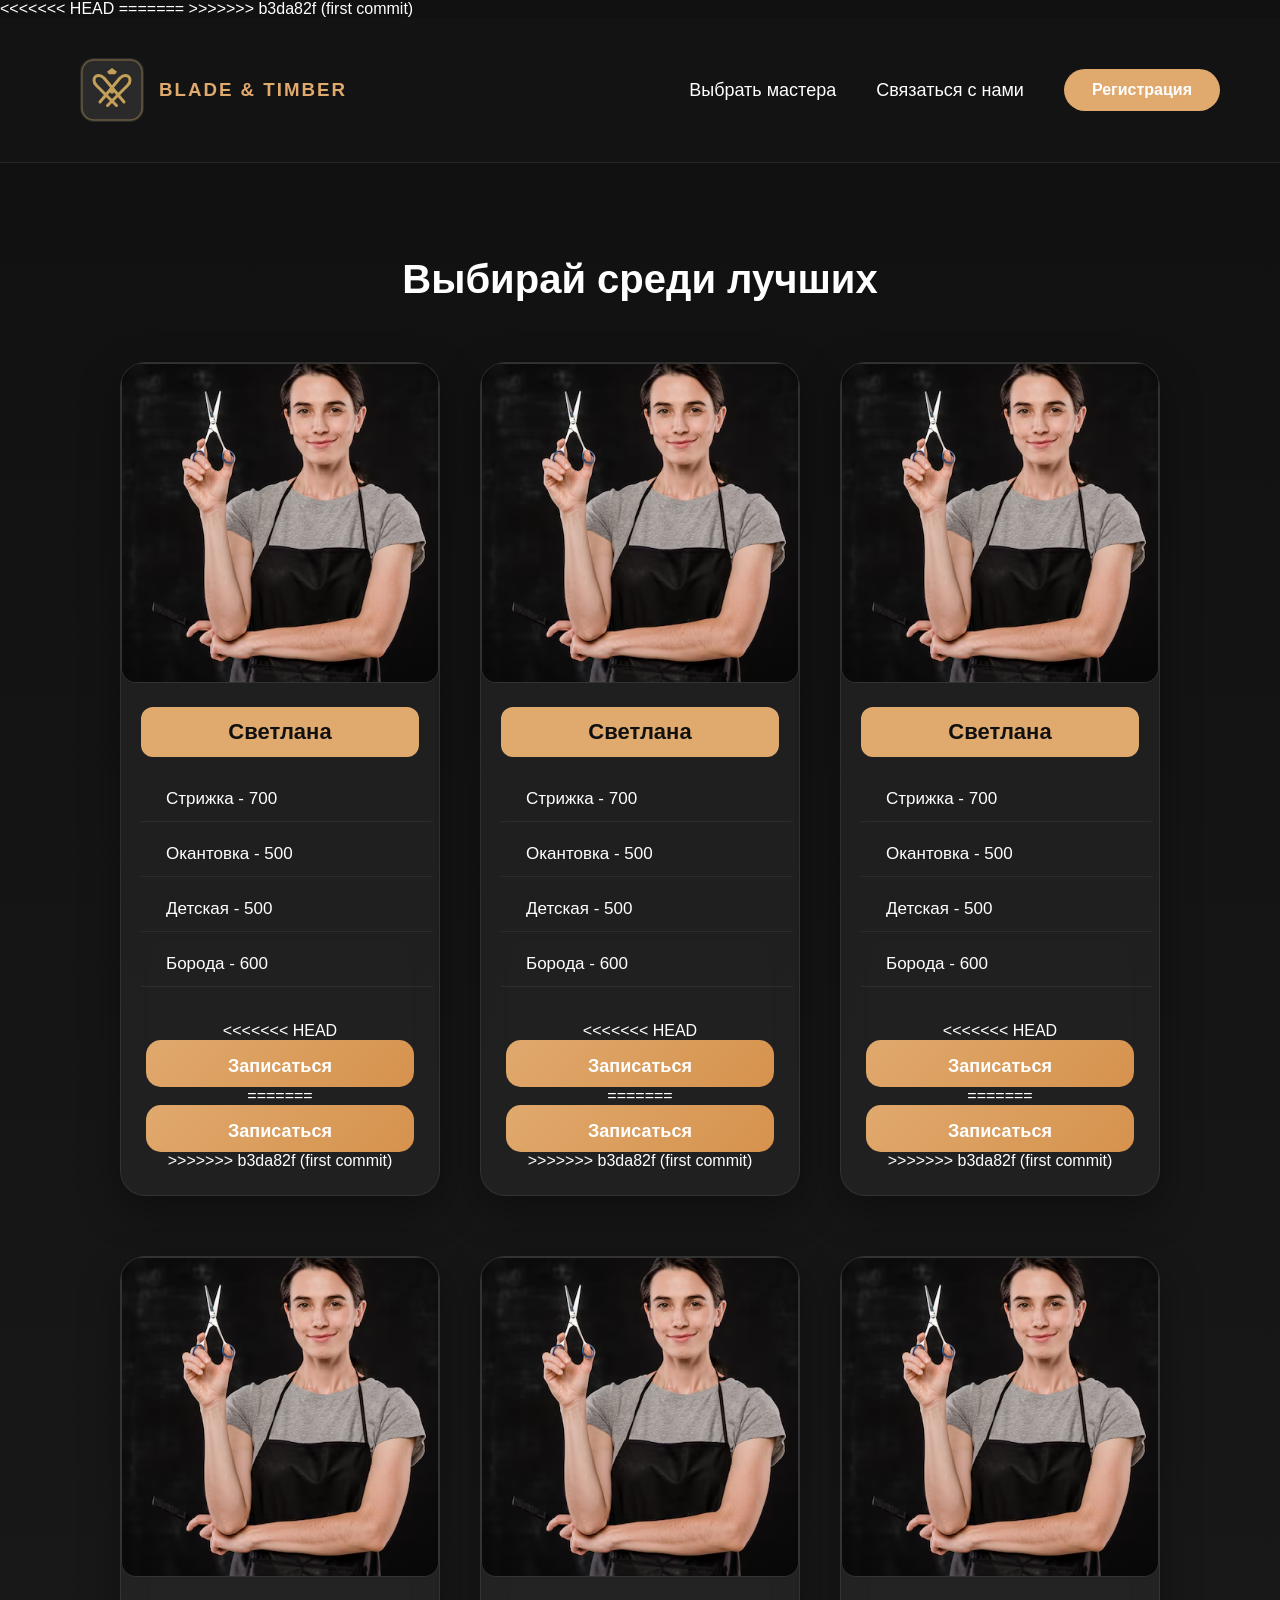
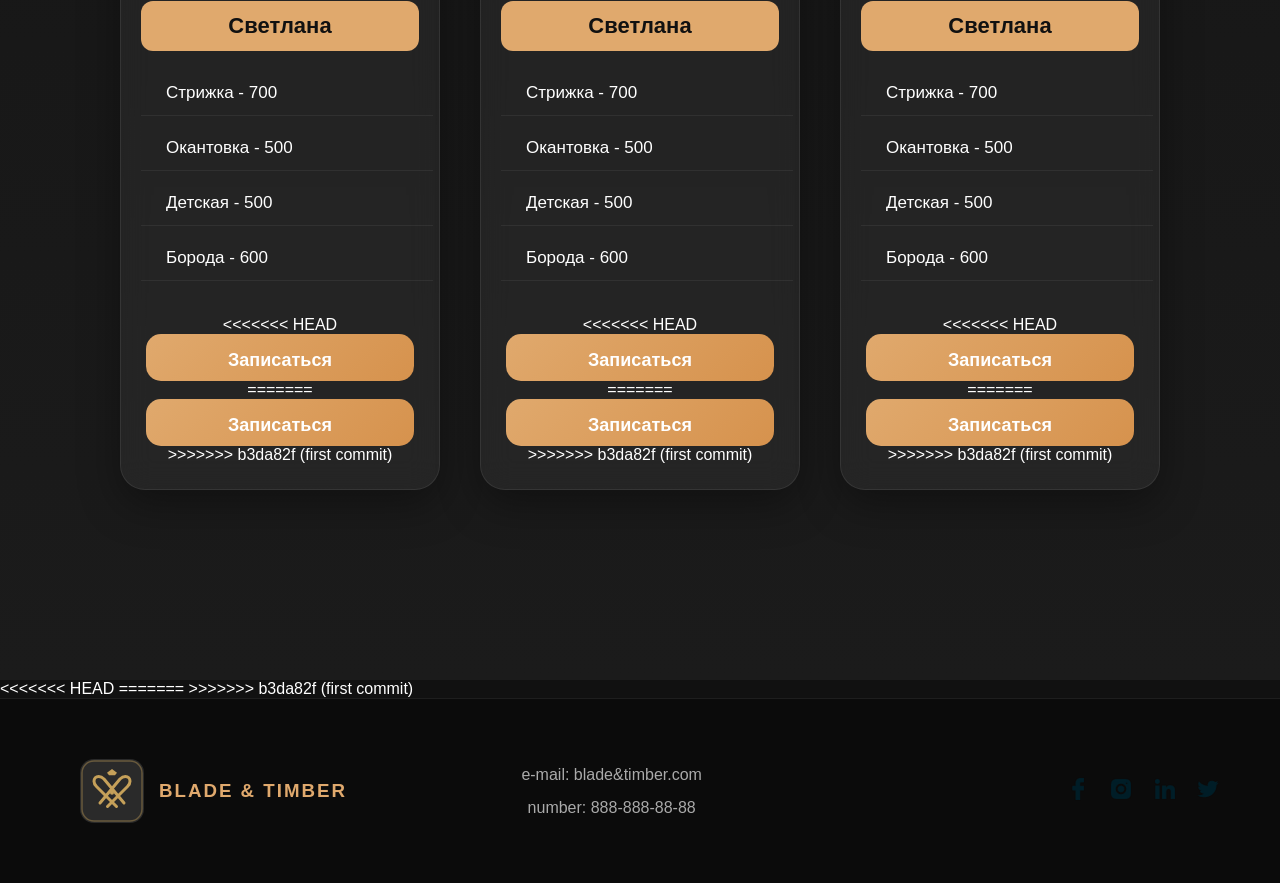
<file: index.html>
<!DOCTYPE html>
<html lang="en">
<head>
    <meta charset="UTF-8">
    <meta name="viewport" content="width=device-width, initial-scale=1.0">
    <title>BLADE & TIMBER</title>
<<<<<<< HEAD
    <link rel="stylesheet" href="static/style.css">
=======
    <link rel="stylesheet" href="static/css/style.css">
>>>>>>> b3da82f (first commit)
</head>
<body>
    <header>
        <!-- Логотип -->
        <div class="logo">
            <img src="static/image/logo.svg" alt="">
            <h3>BLADE & TIMBER</h3>
        </div>
        <!-- Регистрация -->
        <div class="log_in">
            <a href="#barbers" class="a_header">Выбрать мастера</a>
            <a href="#footer" class="a_header">Связаться с нами</a>
            <form action="/login" method="get">
                <button class="button_login">Регистрация</button>
            </form>
        </div>
    </header>
    <!-- Поле с карточками -->
    <div class="body" id="#barbers">
        <h2 class="text_body">Выбирай среди лучших</h2>
        <div class="all_card">
            <!-- Карточка -->
            <div class="barber">
                
                <div class="money_barber">
                    <div>
                        <img class="image_barber" src="static/image/pretty-young-hairdresser-apron-holding-sharp-scissors-while-standing-front-camera-against-black-background_274679-4937.avif" alt="">
                    </div>
                    <div>
                        <div>
                            <h4 class="name_barber">Светлана</h4>
                        </div>
                        <ul>
                            <li>Стрижка - 700</li>
                            <li>Окантовка - 500</li>
                            <li>Детская - 500</li>
                            <li>Борода - 600</li>
                        </ul>
                    </div>
                </div>
                <div class="date">
<<<<<<< HEAD
                    <button class="date_button">Записаться</button>
=======
                <form action="/login" method="get">
                    <button class="date_button">Записаться</button>
                </form>
>>>>>>> b3da82f (first commit)
                </div>
            </div>
            <!-- Карточка - 2 -->
            <div class="barber">
                
                <div class="money_barber">
                    <div>
                        <img class="image_barber" src="static/image/pretty-young-hairdresser-apron-holding-sharp-scissors-while-standing-front-camera-against-black-background_274679-4937.avif" alt="">
                    </div>
                    <div>
                        <div>
                            <h4 class="name_barber">Светлана</h4>
                        </div>
                        <ul>
                            <li>Стрижка - 700</li>
                            <li>Окантовка - 500</li>
                            <li>Детская - 500</li>
                            <li>Борода - 600</li>
                        </ul>
                    </div>
                </div>
                <div class="date">
<<<<<<< HEAD
                    <button class="date_button">Записаться</button>
=======
                <form action="/login" method="get">
                    <button class="date_button">Записаться</button>
                </form>
>>>>>>> b3da82f (first commit)
                </div>
            </div>
            <!-- Карточка - 3 -->
            <div class="barber">
                
                <div class="money_barber">
                    <div>
                        <img class="image_barber" src="static/image/pretty-young-hairdresser-apron-holding-sharp-scissors-while-standing-front-camera-against-black-background_274679-4937.avif" alt="">
                    </div>
                    <div>
                        <div>
                            <h4 class="name_barber">Светлана</h4>
                        </div>
                        <ul>
                            <li>Стрижка - 700</li>
                            <li>Окантовка - 500</li>
                            <li>Детская - 500</li>
                            <li>Борода - 600</li>
                        </ul>
                    </div>
                </div>
                <div class="date">
<<<<<<< HEAD
                    <button class="date_button">Записаться</button>
=======
                <form action="/login" method="get">
                    <button class="date_button">Записаться</button>
                </form>
>>>>>>> b3da82f (first commit)
                </div>
            </div>
        </div>
        <!-- 3 Карты -->
         <div class="all_card_2">
            <!-- Карточка -->
            <div class="barber">
                
                <div class="money_barber">
                    <div>
                        <img class="image_barber" src="static/image/pretty-young-hairdresser-apron-holding-sharp-scissors-while-standing-front-camera-against-black-background_274679-4937.avif" alt="">
                    </div>
                    <div>
                        <div>
                            <h4 class="name_barber">Светлана</h4>
                        </div>
                        <ul>
                            <li>Стрижка - 700</li>
                            <li>Окантовка - 500</li>
                            <li>Детская - 500</li>
                            <li>Борода - 600</li>
                        </ul>
                    </div>
                </div>
                <div class="date">
<<<<<<< HEAD
                    <button class="date_button">Записаться</button>
=======
                <form action="/login" method="get">
                    <button class="date_button">Записаться</button>
                </form>
>>>>>>> b3da82f (first commit)
                </div>
            </div>
            <!-- Карточка - 2 -->
            <div class="barber">
                
                <div class="money_barber">
                    <div>
                        <img class="image_barber" src="static/image/pretty-young-hairdresser-apron-holding-sharp-scissors-while-standing-front-camera-against-black-background_274679-4937.avif" alt="">
                    </div>
                    <div>
                        <div>
                            <h4 class="name_barber">Светлана</h4>
                        </div>
                        <ul>
                            <li>Стрижка - 700</li>
                            <li>Окантовка - 500</li>
                            <li>Детская - 500</li>
                            <li>Борода - 600</li>
                        </ul>
                    </div>
                </div>
                <div class="date">
<<<<<<< HEAD
                    <button class="date_button">Записаться</button>
=======
                <form action="/login" method="get">
                    <button class="date_button">Записаться</button>
                </form>
>>>>>>> b3da82f (first commit)
                </div>
            </div>
            <!-- Карточка - 3 -->
            <div class="barber">
                
                <div class="money_barber">
                    <div>
                        <img class="image_barber" src="static/image/pretty-young-hairdresser-apron-holding-sharp-scissors-while-standing-front-camera-against-black-background_274679-4937.avif" alt="">
                    </div>
                    <div>
                        <div>
                            <h4 class="name_barber">Светлана</h4>
                        </div>
                        <ul>
                            <li>Стрижка - 700</li>
                            <li>Окантовка - 500</li>
                            <li>Детская - 500</li>
                            <li>Борода - 600</li>
                        </ul>
                    </div>
                </div>
                <div class="date">
<<<<<<< HEAD
                    <button class="date_button">Записаться</button>
=======
                <form action="/login" method="get">
                    <button class="date_button">Записаться</button>
                </form>
>>>>>>> b3da82f (first commit)
                </div>
            </div>
        </div>
    </div>
<<<<<<< HEAD
=======
    <!-- Footer -->
>>>>>>> b3da82f (first commit)
    <footer class="footer" id="footer">
        <div class="logo">
            <img src="static/image/logo.svg" alt="">
            <h3>BLADE & TIMBER</h3>
        </div>
        <div class="number">
            <p class="e_mail_footer">e-mail: blade&timber.com</p>
            <p>number: 888-888-88-88</p>
        </div>
        <div class="social">
            <img src="static/image/Facebook 1.png" alt="">
            <img src="static/image/Group 3263 1.png" alt="">
            <img src="static/image/Linked In 1.png" alt="">
            <img src="static/image/Twitter 1.png" alt="">
        </div>
    </footer>
</body>
</html>
</file>
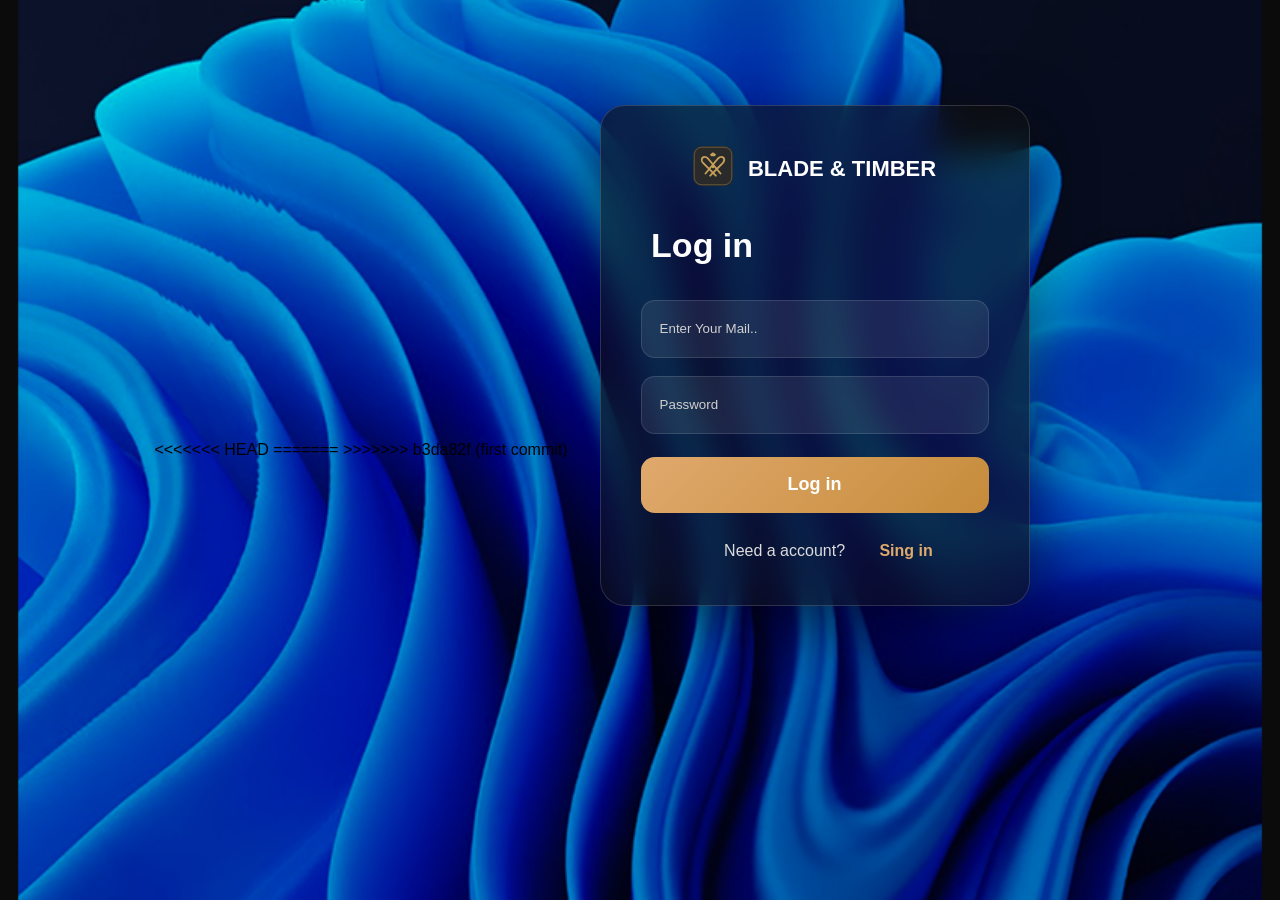
<file: login.html>
<!DOCTYPE html>
<html lang="en">
<head>
    <meta charset="UTF-8">
    <meta name="viewport" content="width=device-width, initial-scale=1.0">
    <title>Log in</title>
<<<<<<< HEAD
    <link rel="stylesheet" href="static/login.css">
=======
    <link rel="stylesheet" href="static/css/login.css">
>>>>>>> b3da82f (first commit)
</head>
<body>
    <main class="main">
        <div class="global_div">
            <div class="avatar">
                <img src="static/image/logo.svg" alt="" class="img_avatar">
                <p class="img_text">BLADE & TIMBER</p>
            </div>
            <div class="Log_in">
                <div class="login_text">
                    <h2>Log in</h2>
                </div>
                <div class="input_login">
                    <form action="/login" method="POST">
                        <input type="text" name="email" placeholder="Enter Your Mail..">
                        <br>
                        <input type="text" name="password" placeholder="Password">
                        <br>
                        <button class="button_login">Log in</button>
                    </form>
                </div>
                <div class="New_account">
                    <p class="new_account_text">Need a account?</p>
                    <form action="/singin" method="get">
                        <button class="new_account_button">Sing in</button>
                    </form>
                </div>
            </div>
        </div>
    </main>
</body>
</html>
</file>
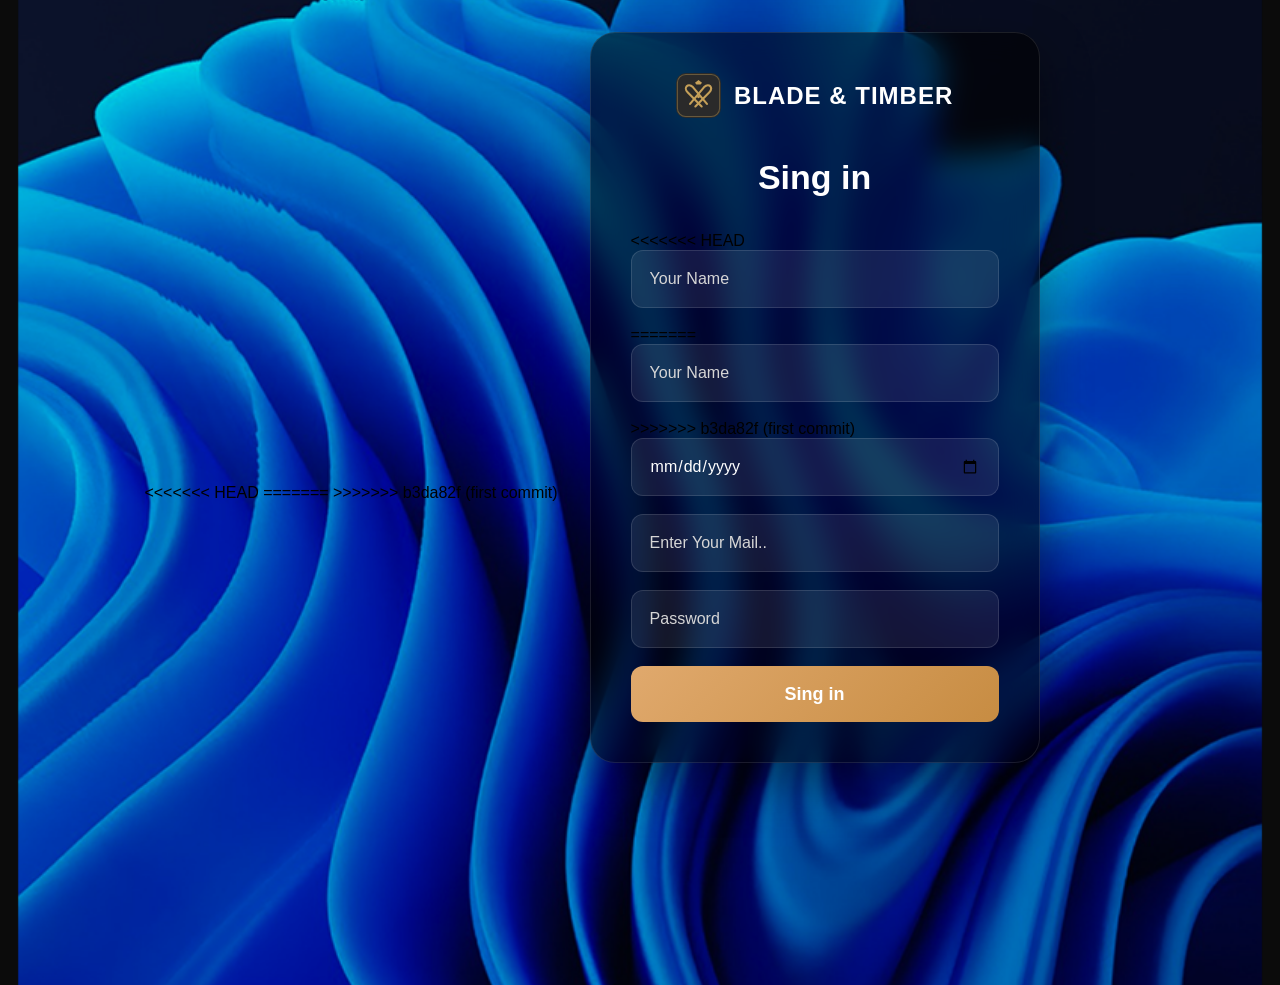
<file: logon.html>
<!DOCTYPE html>
<html lang="en">
<head>
    <meta charset="UTF-8">
    <meta name="viewport" content="width=device-width, initial-scale=1.0">
    <title>Sing in</title>
<<<<<<< HEAD
    <link rel="stylesheet" href="static/Singin.css">
=======
    <link rel="stylesheet" href="static/css/Singin.css">
>>>>>>> b3da82f (first commit)
</head>
<body>
    <main class="main">
        <div class="global_div">
            <div class="avatar">
                <img src="static/image/logo.svg" alt="" class="img_avatar">
                <p class="img_text">BLADE & TIMBER</p>
            </div>
            <div class="Log_in">
                <div class="login_text">
                    <h2>Sing in</h2>
                </div>
                <div class="input_login">
                    <form action="/singin" method="POST">
<<<<<<< HEAD
                        <input type="text" placeholder="Your Name">
=======
                        <input type="text" name="username" placeholder="Your Name">
>>>>>>> b3da82f (first commit)
                        <br>              
                        <input type="date" placeholder="Date of Birth">
                        <br>
                        <input type="text" name="email" placeholder="Enter Your Mail..">
                        <br>
                        <input type="text" name="password" placeholder="Password">
                        <br>
                        <button class="button_login" type="submit">Sing in</button>
                    </for>
                <div>
            </div>
        </div>
    </main>
 </body>
 </html>
</file>
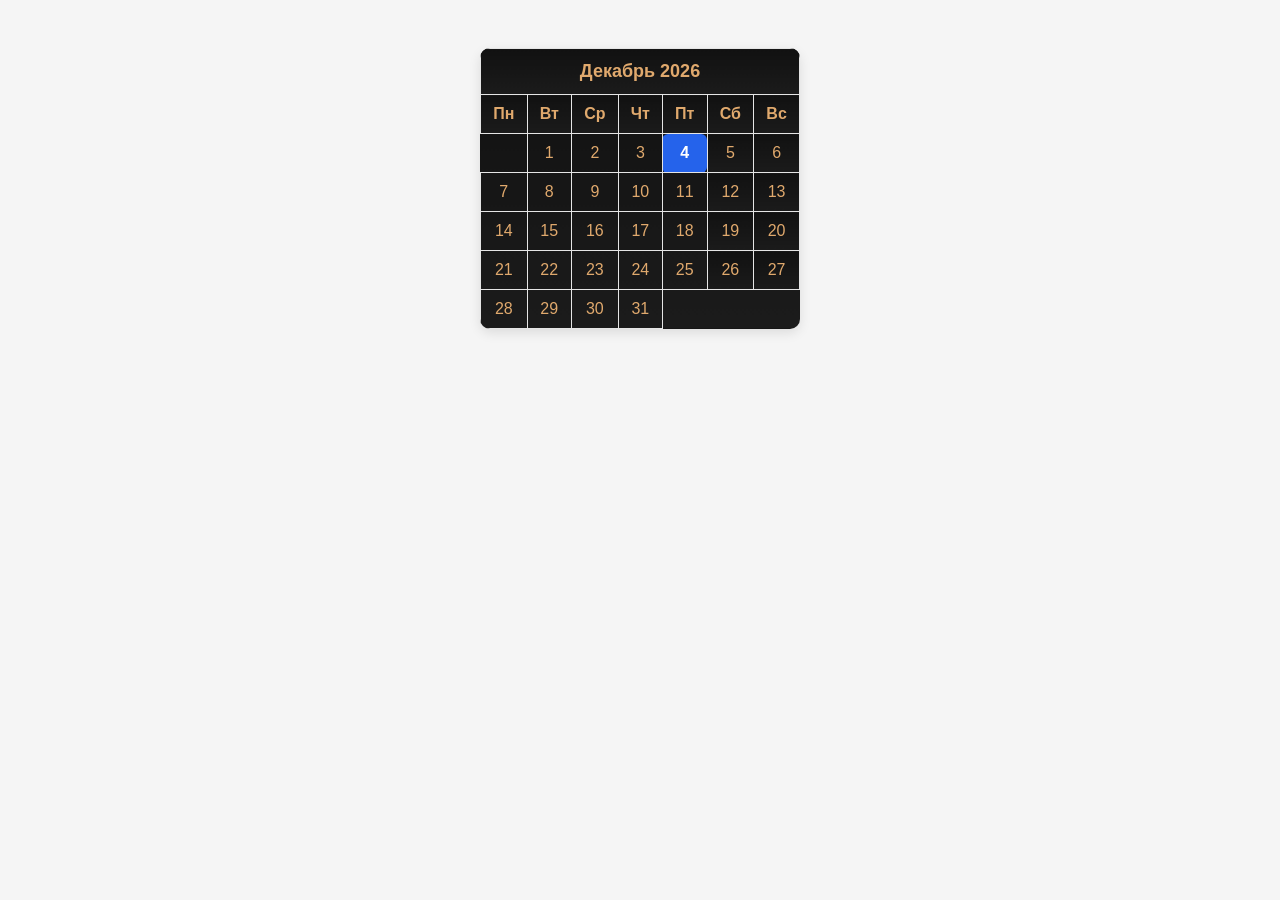
<file: calendar/calendar.html>
<!DOCTYPE html>
<html lang="ru">
<head>
  <meta charset="UTF-8">
  <meta name="viewport" content="width=device-width, initial-scale=1.0">
  <title>Календарь</title>

  <link rel="stylesheet" href="calender.css">
</head>

<body>

  <div id="calendar"></div>

  <script src="calendar.js"></script>

</body>
</html>
</file>
<file: static/style.css>
* {padding: 0;
    margin: 0;
    box-sizing: border-box;
}

/* Шапка сайта */

header {
    background-color: #0000008c;
    display: flex;
    align-items: center;
    
    padding-right: 20px;
}

.button_login {
    background: none;
    border: none;
    padding: 0;
    font: inherit;
    color: white;
    cursor: pointer;
    transition: transform 0.7s ease;
}

.button_login:hover{
    transform: scale(1.1);
    outline: 4px solid #E0A96D;
    outline-offset: 10px;
    border-radius: 2px;
}

.logo {
    margin: 20px 0 20px 20px;
    display: flex;
    gap: 15px;
    align-items: center;
}

.log_in {
    display: flex;
    gap: 30px;
    margin-left: auto;
}

.a_header {
    color: white;
    text-decoration: none;
    font-size: 18px;
}

/* Поле с карточками */

.body {
    background-color: #1E1E1E;
}

.text_body {
    text-align: center;
    font-weight: bold;
    margin-bottom: 34px;
    padding-top: 34px;
    color: white;
}

/* Карточка */

.barber {
    background-color: #5f5a5a4d;
    width: 290px;
    border-radius: 15px;
}

.money_barber{
    display: flex;
}
.image_barber {
    width: 150px;
    height: 200px;
    border-radius: 15px;
    border: 1px solid #333333;
}

.name_barber {
    background-color: #D4AF37;
    padding: 6px 0 6px 0;
    margin-bottom: 6px;
    border-radius: 10px;
    text-align: center;
}

li {
    margin: 5px 6px 10px 20px;
    color: white;
}

/* Кнопка: Записаться */

.date {
    text-align: center;
}
.date_button {
    background-color: #E0A96D;
    width: 258px;
    height: 47px;
    border-radius: 15px;
    font-size: 20px;
    font-weight: bold;
    justify-content: center;
    cursor: pointer;
    transition: transform 0.7s ease;
}

.date_button:hover{
    transform: scale(1.1);
    outline: 4px solid #E0A96D;
    outline-offset: 2px;
    border-radius: 15px;
    background-color: white;
}

/* ------------------ */

.all_card {
    display: flex;
    gap: 272px;
    margin: 0 20px 150px 20px;
    justify-content: center;
}

.all_card_2 {
    display: flex;
    gap: 272px;
    margin: 0px 20px 0 20px;
    justify-content: center;
    padding-bottom: 70px;
}

/* Footer */

.footer {
    display: flex;
    align-items: center;
    padding: 30px 0
}

.social {
    margin-left: auto;
}

.number {
    margin: 0 auto;
}

.e_mail_footer {
    margin-bottom: 15px;
}
</file>
<file: static/css/style.css>
*{
    margin:0;
    padding:0;
    box-sizing:border-box;
    font-family:'Poppins',sans-serif;
}

body{
    background:#111;
    color:#fff;
}

/* ================= HEADER ================= */

header{
    position:sticky;
    top:0;
    z-index:100;
    display:flex;
    align-items:center;
    justify-content:space-between;
    padding:20px 60px;
    background:rgba(20,20,20,.8);
    backdrop-filter:blur(15px);
    border-bottom:1px solid rgba(255,255,255,.08);
}

.logo{
    display:flex;
    align-items:center;
    gap:15px;
}

.logo h3{
    color:#E0A96D;
    letter-spacing:2px;
}

.log_in{
    display:flex;
    gap:40px;
    align-items:center;
}

.a_header{
    color:white;
    text-decoration:none;
    transition:.3s;
    position:relative;
}

.a_header::after{
    content:"";
    position:absolute;
    left:0;
    bottom:-5px;
    width:0;
    height:2px;
    background:#E0A96D;
    transition:.3s;
}

.a_header:hover::after{
    width:100%;
}

.button_login{
    padding:12px 28px;
    background:#E0A96D;
    color:white;
    border:none;
    border-radius:30px;
    cursor:pointer;
    font-weight:bold;
    transition:.3s;
}

.button_login:hover{
    background:white;
    color:#111;
    transform:translateY(-4px);
}

/* ================= CONTENT ================= */

.body{
    padding:60px;
    background:linear-gradient(180deg,#111,#1b1b1b);
}

.text_body{
    text-align:center;
    font-size:40px;
    margin-bottom:60px;
}

/* ================= CARDS ================= */

.all_card,
.all_card_2{
    display:flex;
    justify-content:center;
    gap:40px;
    flex-wrap:wrap;
    margin-bottom:60px;
}

.barber{
    width:320px;
    background:rgba(255,255,255,.05);
    backdrop-filter:blur(15px);
    border:1px solid rgba(255,255,255,.08);
    border-radius:25px;
    overflow:hidden;
    transition:.4s;
    box-shadow:0 15px 40px rgba(0,0,0,.35);
}

.barber:hover{
    transform:translateY(-15px);
    box-shadow:0 25px 60px rgba(224,169,109,.35);
}

.image_barber{
    width:100%;
    height:320px;
    object-fit:cover;
}

.money_barber{
    display:block;
}

.name_barber{
    margin:20px;
    background:#E0A96D;
    color:#111;
    padding:12px;
    border-radius:12px;
    text-align:center;
    font-size:22px;
}

li{
    list-style:none;
    padding:12px 25px;
    border-bottom:1px solid rgba(255,255,255,.06);
    font-size:17px;
}

.date{
    padding:25px;
}

.date_button{
    width:100%;
    padding:16px;
    border:none;
    border-radius:15px;
    background:linear-gradient(135deg,#E0A96D,#d6924d);
    color:white;
    font-size:18px;
    font-weight:bold;
    cursor:pointer;
    transition:.3s;
}

.date_button:hover{
    transform:scale(1.05);
    box-shadow:0 10px 30px rgba(224,169,109,.5);
}

/* ================= FOOTER ================= */

.footer{
    display:flex;
    justify-content:space-between;
    align-items:center;
    padding:40px 60px;
    background:#0b0b0b;
    border-top:1px solid rgba(255,255,255,.08);
}

.number{
    text-align:center;
    color:#aaa;
}

.social img{
    margin-left:15px;
    cursor:pointer;
    transition:.3s;
}

.social img:hover{
    transform:translateY(-6px) scale(1.15);
}
</file>
<file: static/login.css>
* {
  padding: 0;
  margin: 0;
  box-sizing: border-box;
}

.global_div {
    margin: 32px 96px 222px 32px;
}

body {
    background-image: url('image/обои.png');
    background-size: cover;        /* растягивает на весь экран без искажений */
    background-repeat: no-repeat;  /* без плиток */
    background-position: center;   /* центрирует изображение */
    background-attachment: fixed;  /* фиксирует фон при прокрутке */
    margin: 0;
    min-height: 100vh; 
}

/* Иконка сайта */

.avatar {
    display: flex;
}

img {
    margin-right: 3px;
}

.img_text {
    width: 101px;
    height: 26px;
    margin-top: 7px;
    color: #FFFFFF;
}

.img_avatar {
    height: 32px;
    width: 32px;
}

/* Окно регистрации */

.Log_in{
    margin: 190px 64px 190px 64px;
}

.login_text {
    height: 44px;
    width: 123px;
    color: #FFFFFF;
    margin-bottom: 32px;
}

input {
    width: 399px;
    height: 59px;
    margin-bottom: 20px;
    border-radius: 10px;
    border: none;
}

.button_login {
    width: 399px;
    height: 54px;
    background-color: #367AFF;
    color: #FFFFFF;
    border-radius: 10px;
    border: none;
    cursor: pointer;
    transition: ease 0.5s;
    border: #19bce4;
}

.button_login:hover {
  background-color: white;
  color: #19bce4;
}

.New_account {
    margin-top: 20px;
    display: flex;
    width: 399px;
    height: 27px;
}

.new_account_text {
    margin-right: 3px;
    color: #FFFFFF;
}

.new_account_button {
    width: 100px;
    height: 25px;
    background-color: #367AFF;
    color: #FFFFFF;
    border-radius: 10px;
    border: none;
    cursor: pointer;
    transition: ease 0.5s;
    border: #19bce4;
}

.new_account_button:hover {
  background-color: white;
  color: #19bce4;
}
</file>
<file: static/css/login.css>
*{
    margin:0;
    padding:0;
    box-sizing:border-box;
    font-family:'Poppins',sans-serif;
}

body{
    min-height:100vh;
    display:flex;
    justify-content:center;
    align-items:center;
    background-color: #0b0b0b;
}

.global_div{
    width:430px;
    padding:40px;
    background:rgba(15,15,15,.6);
    backdrop-filter:blur(18px);
    border:1px solid rgba(255,255,255,.15);
    border-radius:25px;
    box-shadow:0 20px 60px rgba(0,0,0,.5);
}

.avatar{
    display:flex;
    justify-content:center;
    align-items:center;
    gap:12px;
    margin-bottom:40px;
}

.img_avatar{
    width:40px;
    height:40px;
}

.img_text{
    color:#fff;
    font-size:22px;
    font-weight:700;
    width:auto;
}

.Log_in{
    margin:0;
}

.login_text{
    text-align:center;
    margin-bottom:30px;
}

.login_text h2{
    color:#fff;
    font-size:34px;
    font-weight:700;
}

input{
    width:100%;
    height:58px;
    margin-bottom:18px;
    padding:0 18px;
    border:none;
    border-radius:14px;
    background:rgba(255,255,255,.08);
    border:1px solid rgba(255,255,255,.12);
    color:#fff;
    outline:none;
    transition:.3s;
}

input::placeholder{
    color:#d0d0d0;
}

input:focus{
    border-color:#E0A96D;
    box-shadow:0 0 20px rgba(224,169,109,.4);
}

.button_login{
    width:100%;
    height:56px;
    margin-top:5px;
    border:none;
    border-radius:14px;
    background:linear-gradient(135deg,#E0A96D,#C68B3A);
    color:#fff;
    font-size:18px;
    font-weight:600;
    cursor:pointer;
    transition:.3s;
}

.button_login:hover{
    transform:translateY(-4px);
    box-shadow:0 15px 35px rgba(224,169,109,.45);
}

.New_account{
    display:flex;
    justify-content:center;
    align-items:center;
    gap:8px;
    margin-top:25px;
}

.new_account_text{
    color:#ddd;
}

.new_account_button{
    background:none;
    border:none;
    color:#E0A96D;
    font-size:16px;
    font-weight:600;
    cursor:pointer;
    transition:.3s;
}

.new_account_button:hover{
    color:#fff;
    transform:scale(1.05);
}
</file>
<file: static/Singin.css>
* {
  padding: 0;
  margin: 0;
  box-sizing: border-box;
}

.global_div {
    margin: 32px 96px 222px 32px;
}

body {
    background-image: url('image/обои.png');
    background-size: cover;
    background-repeat: no-repeat;
    background-position: center;
    background-attachment: fixed;
    margin: 0;
    min-height: 100vh; 
}

/* Иконка сайта */

.avatar {
    display: flex;
}

img {
    margin-right: 3px;
}

.img_text {
    width: 101px;
    height: 26px;
    margin-top: 7px;
    color: #FFFFFF;
}

.img_avatar {
    height: 32px;
    width: 32px;
}

/* Окно регистрации */

.Log_in{
    margin: 190px 64px 190px 64px;
}

.login_text {
    height: 44px;
    width: 123px;
    color: #FFFFFF;
    margin-bottom: 32px;
}

input {
    width: 399px;
    height: 59px;
    margin-bottom: 20px;
    border-radius: 10px;
    border: none;
}

.button_login {
    width: 399px;
    height: 54px;
    background-color: #367AFF;
    color: #FFFFFF;
    border-radius: 10px;
    border: none;
    cursor: pointer;
    transition: ease 0.5s;
    border: #19bce4;
}

.button_login:hover {
  background-color: white;
  color: #19bce4;
}

.New_account {
    margin-top: 20px;
    display: flex;
    width: 399px;
    height: 27px;
}

.new_account_text {
    margin-right: 3px;
    color: #FFFFFF;
}

.new_account_button {
    width: 100px;
    height: 25px;
    background-color: #367AFF;
    color: #FFFFFF;
    border-radius: 10px;
    border: none;
    cursor: pointer;
    transition: ease 0.5s;
    border: #19bce4;
}

.new_account_button:hover {
  background-color: white;
  color: #19bce4;
}
</file>
<file: static/css/Singin.css>
*{
    margin:0;
    padding:0;
    box-sizing:border-box;
    font-family:'Segoe UI',sans-serif;
}

body{
    min-height:100vh;
    display:flex;
    justify-content:center;
    align-items:center;
    background-color: #0b0b0b;
}

.global_div{
    width:450px;
    padding:40px;
    background:rgba(0,0,0,.55);
    backdrop-filter:blur(15px);
    border-radius:25px;
    border:1px solid rgba(255,255,255,.1);
    box-shadow:0 20px 50px rgba(0,0,0,.45);
}

.avatar{
    display:flex;
    justify-content:center;
    align-items:center;
    gap:10px;
    margin-bottom:40px;
}

.img_avatar{
    width:45px;
    height:45px;
}

.img_text{
    width:auto;
    height:auto;
    margin:0;
    color:#fff;
    font-size:24px;
    font-weight:bold;
    letter-spacing:1px;
}

.Log_in{
    margin:0;
}

.login_text{
    width:100%;
    text-align:center;
    margin-bottom:30px;
}

.login_text h2{
    color:#fff;
    font-size:34px;
}

input{
    width:100%;
    height:58px;
    margin-bottom:18px;
    padding:0 18px;
    background:rgba(255,255,255,.08);
    border:1px solid rgba(255,255,255,.12);
    border-radius:12px;
    color:#fff;
    font-size:16px;
    outline:none;
    transition:.3s;
}

input::placeholder{
    color:#d6d6d6;
}

input:focus{
    border-color:#E0A96D;
    box-shadow:0 0 15px rgba(224,169,109,.45);
}

.button_login{
    width:100%;
    height:56px;
    border:none;
    border-radius:12px;
    background:linear-gradient(135deg,#E0A96D,#C78C42);
    color:#fff;
    font-size:18px;
    font-weight:600;
    cursor:pointer;
    transition:.3s;
}

.button_login:hover{
    transform:translateY(-3px);
    box-shadow:0 10px 25px rgba(224,169,109,.45);
}

.New_account{
    margin-top:25px;
    display:flex;
    justify-content:center;
    align-items:center;
    gap:8px;
    width:100%;
}

.new_account_text{
    color:#d9d9d9;
}

.new_account_button{
    background:none;
    border:none;
    color:#E0A96D;
    font-size:16px;
    font-weight:600;
    cursor:pointer;
    transition:.3s;
}

.new_account_button:hover{
    color:#fff;
    transform:scale(1.08);
}
</file>
<file: calendar/calender.css>
body {
  font-family: Arial, sans-serif;
  background: #f5f5f5;
  display: flex;
  justify-content: center;
  padding-top: 40px;
}

.calendar {
  border-collapse: collapse;
  width: 320px;
  background:linear-gradient(180deg,#111,#1b1b1b);;
  box-shadow: 0 4px 12px rgba(0, 0, 0, 0.1);
  border-radius: 10px;
  overflow: hidden;
}

.calendar th,
.calendar td {
  border: 1px solid #e5e5e5;
  text-align: center;
  padding: 10px;
  color: #E0A96D;
}

.calendar .month {
  font-size: 18px;
  background:linear-gradient(180deg,#111,#1b1b1b);
  padding: 12px;
}

.calendar th {
  background:linear-gradient(180deg,#111,#1b1b1b);
  font-weight: bold;
}

.calendar .sat,
.calendar .sun {
  background:linear-gradient(180deg,#111,#1b1b1b);
}

.calendar .today {
  background: #2563eb;
  color: white;
  font-weight: bold;
  border-radius: 6px;
}

.calendar .noday {
  background: transparent;
  border: none;
}
</file>
